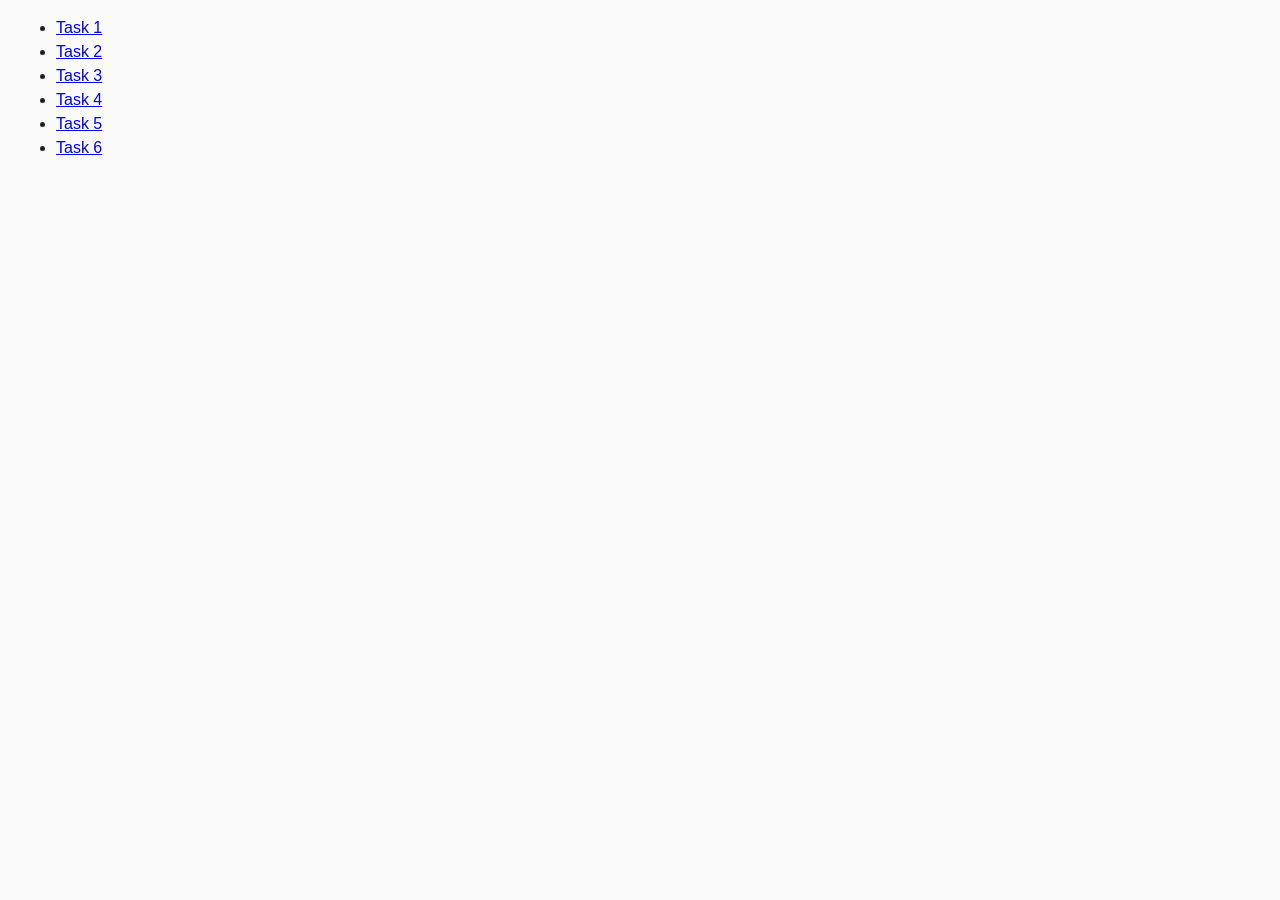
<file: src/index.html>
<!DOCTYPE html>
<html lang="ru">
  <head>
    <meta charset="UTF-8" />
    <meta http-equiv="X-UA-Compatible" content="IE=edge" />
    <meta name="viewport" content="width=device-width, initial-scale=1.0" />
    <meta http-equiv="Refresh" content="2; url=public/index.html" />
    <title>Homework 6</title>
    <link rel="stylesheet" href="css/common.css" />
  </head>
  <body>
    <ul>
      <li><a href="task-01.html">Task 1</a></li>
      <li><a href="task-02.html">Task 2</a></li>
      <li><a href="task-03.html">Task 3</a></li>
      <li><a href="task-04.html">Task 4</a></li>
      <li><a href="task-05.html">Task 5</a></li>
      <li><a href="task-06.html">Task 6</a></li>
    </ul>
  </body>
</html>
</file>
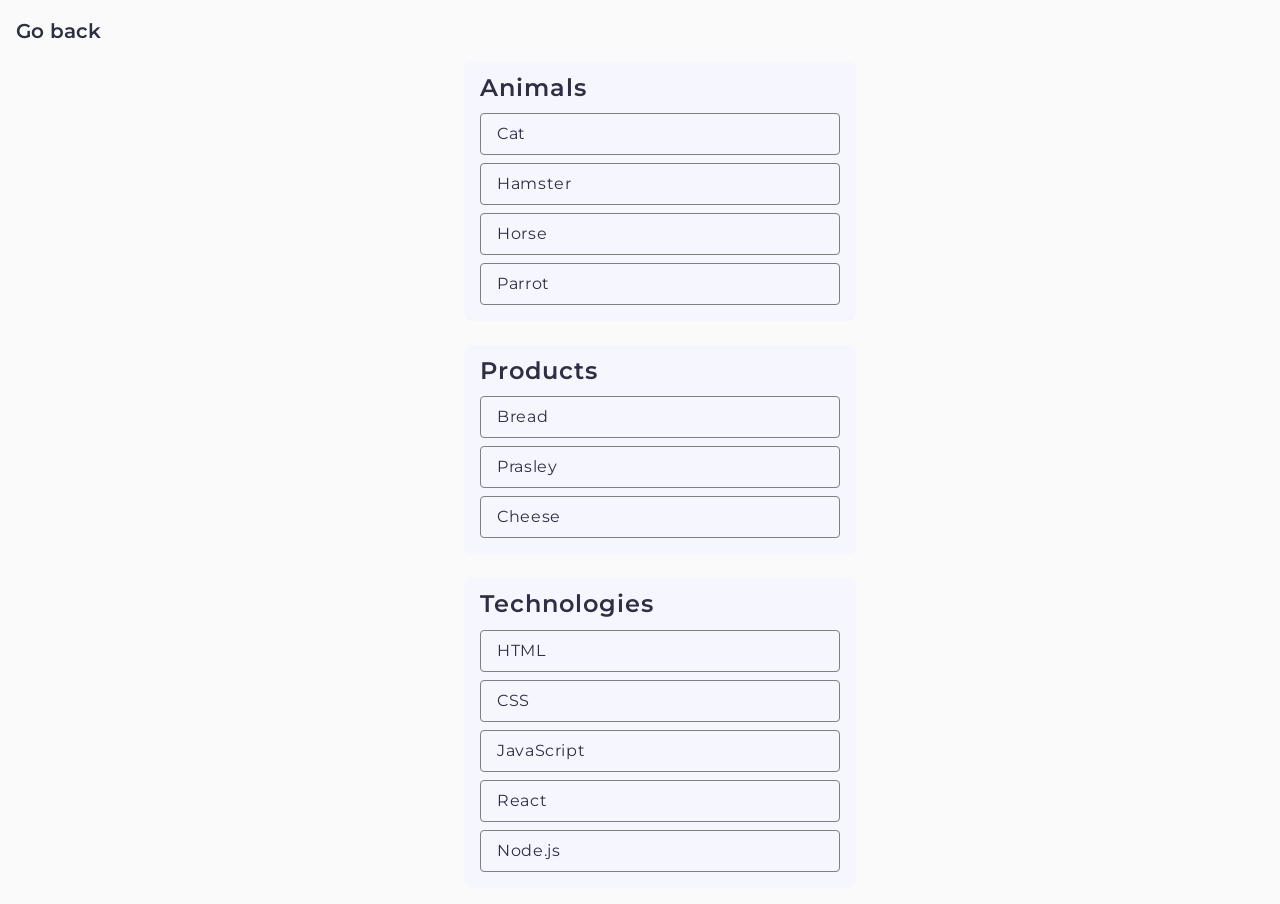
<file: task-01.html>
<!DOCTYPE html>
<html lang="ru">
  <head>
    <meta charset="UTF-8" />
    <meta http-equiv="X-UA-Compatible" content="IE=edge" />
    <meta name="viewport" content="width=device-width, initial-scale=1.0" />
    <title>Task 1</title>
    <link rel="stylesheet" href="./css/common.css" />
    <link rel="stylesheet" href="./css/task-01.css" />
  </head>
  <body>
    <p><a class="return-link" href="index.html">Go back</a></p>

    <ul id="categories" class="categories-list">
      <li class="item">
        <h2 class="categories-item-title">Animals</h2>

        <ul>
          <li>Cat</li>
          <li>Hamster</li>
          <li>Horse</li>
          <li>Parrot</li>
        </ul>
      </li>
      <li class="item">
        <h2 class="categories-item-title">Products</h2>

        <ul>
          <li>Bread</li>
          <li>Prasley</li>
          <li>Cheese</li>
        </ul>
      </li>
      <li class="item">
        <h2 class="categories-item-title">Technologies</h2>

        <ul>
          <li>HTML</li>
          <li>CSS</li>
          <li>JavaScript</li>
          <li>React</li>
          <li>Node.js</li>
        </ul>
      </li>
    </ul>

    <script src="./js/task-01.js" type="module"></script>
  </body>
</html>
</file>
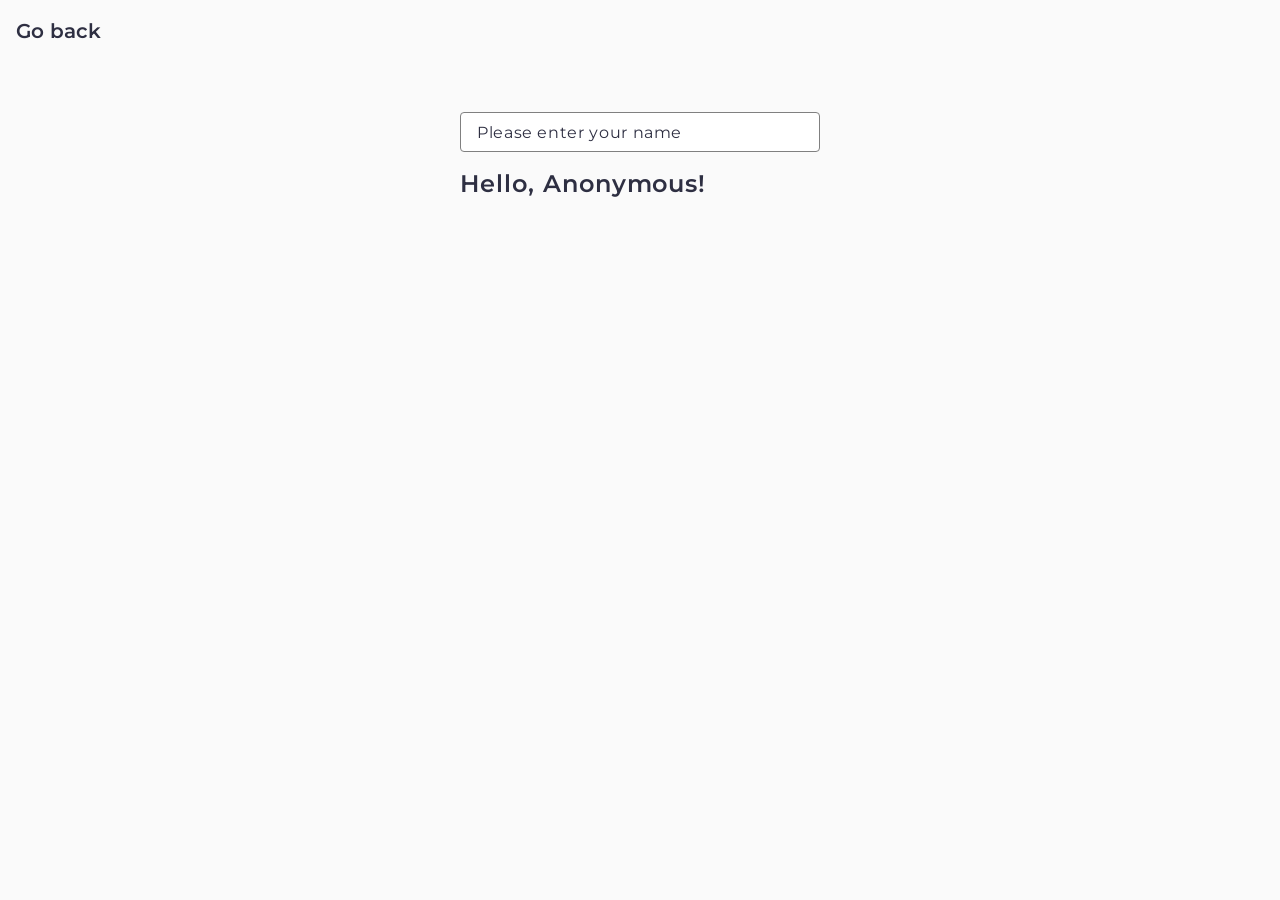
<file: task-03.html>
<!DOCTYPE html>
<html lang="ru">
  <head>
    <meta charset="UTF-8" />
    <meta http-equiv="X-UA-Compatible" content="IE=edge" />
    <meta name="viewport" content="width=device-width, initial-scale=1.0" />
    <title>Task 3</title>
    <link rel="stylesheet" href="./css/common.css" />
    <link rel="stylesheet" href="./css/task-03.css" />
  </head>
  <body>
    <p><a class="return-link" href="index.html">Go back</a></p>
    <div class="conatiner name-container">
      <input
        type="text"
        id="name-input"
        placeholder="Please enter your name"
        class="name-input"
      />
      <h1 class="name-title">
        Hello, <span id="name-output">Anonymous</span>!
      </h1>
    </div>
    <script src="./js/task-03.js" type="module"></script>
  </body>
</html>
</file>
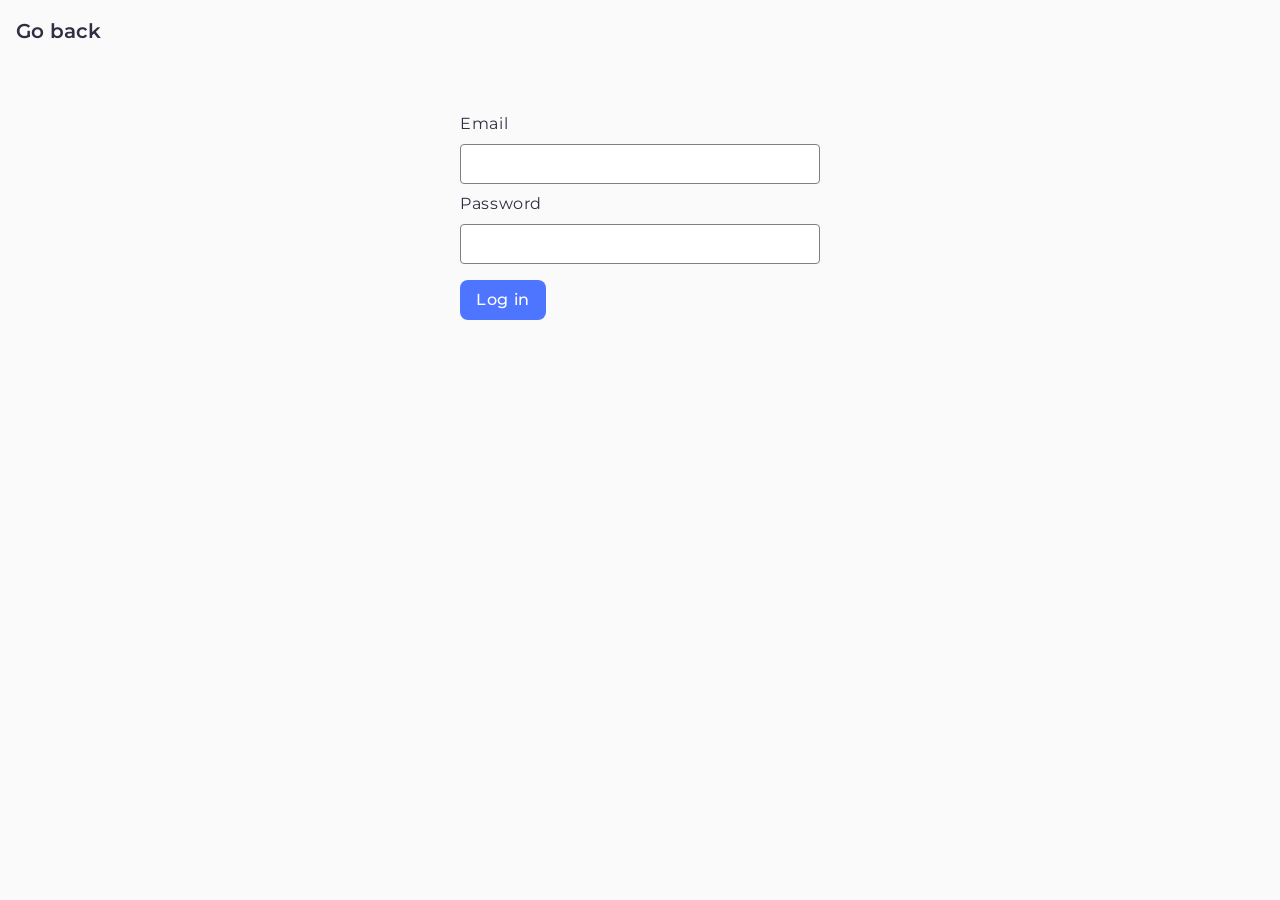
<file: task-04.html>
<!DOCTYPE html>
<html lang="ru">
  <head>
    <meta charset="UTF-8" />
    <meta http-equiv="X-UA-Compatible" content="IE=edge" />
    <meta name="viewport" content="width=device-width, initial-scale=1.0" />
    <title>Task 4</title>
    <link rel="stylesheet" href="./css/common.css" />
    <link rel="stylesheet" href="./css/task-04.css" />
  </head>
  <body>
    <p><a class="return-link" href="index.html">Go back</a></p>
    <div class="container form-container">
      <form class="login-form">
        <label>
          <p>Email</p>
          <input
            type="email"
            name="email"
            class="form-input input-email"
          />
        </label>
        <label>
          <p>Password</p>
          <input
            type="password"
            name="password"
            class="form-input input-password"
            
          />
        </label>
        <button type="submit">Log in</button>
      </form>
    </div>

    <script src="./js/task-04.js" type="module"></script>
  </body>
</html>
</file>
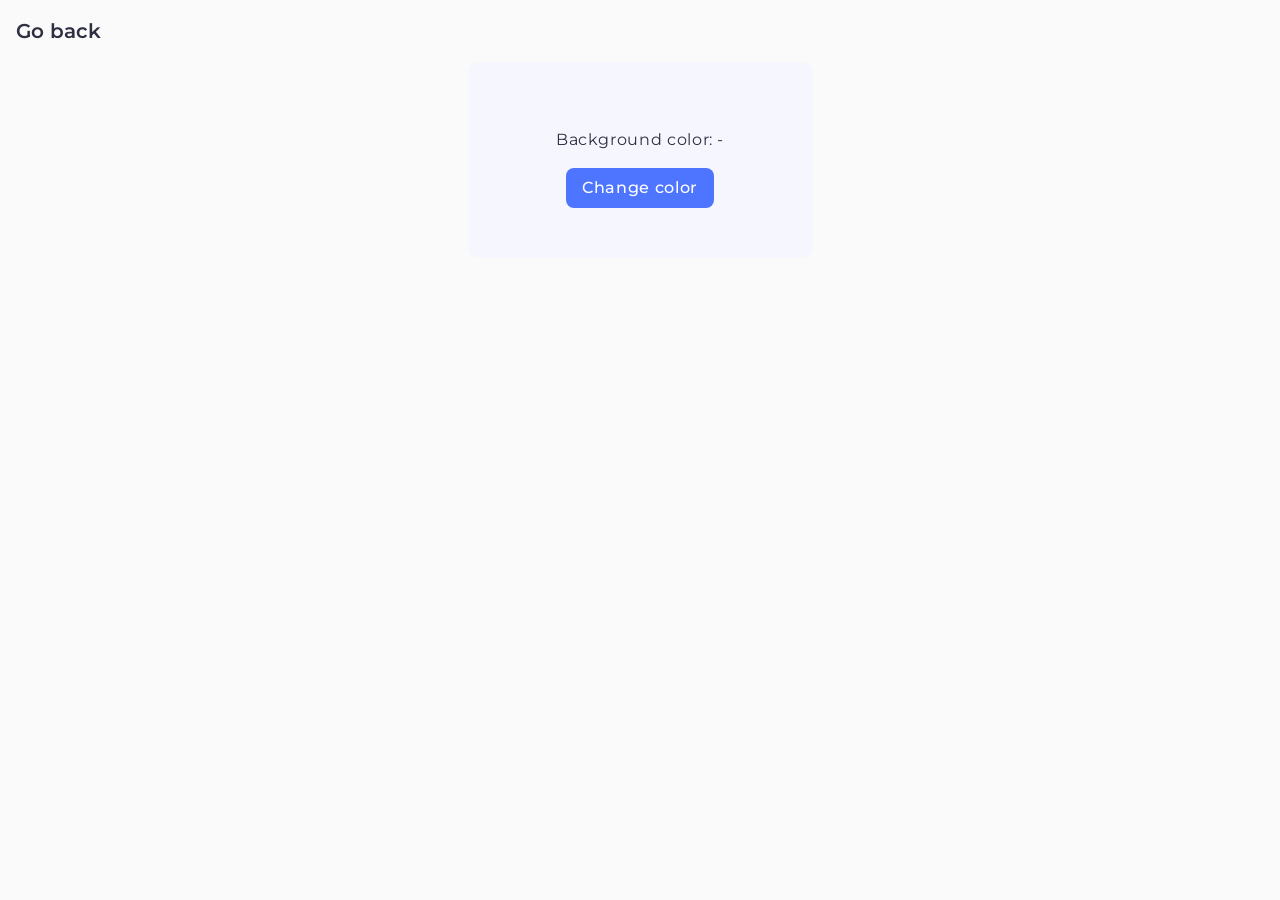
<file: task-05.html>
<!DOCTYPE html>
<html lang="ru">
  <head>
    <meta charset="UTF-8" />
    <meta http-equiv="X-UA-Compatible" content="IE=edge" />
    <meta name="viewport" content="width=device-width, initial-scale=1.0" />
    <title>Task 5</title>
    <link rel="stylesheet" href="./css/common.css" />
    <link rel="stylesheet" href="./css/task-05.css" />
  </head>
  <body>
    <p><a class="return-link" href="index.html">Go back</a></p>

    <div class="widget">
      <p>Background color: <span class="color">-</span></p>
      <button type="button" class="change-color">Change color</button>
    </div>

    <script src="./js/task-05.js" type="module"></script>
  </body>
</html>
</file>
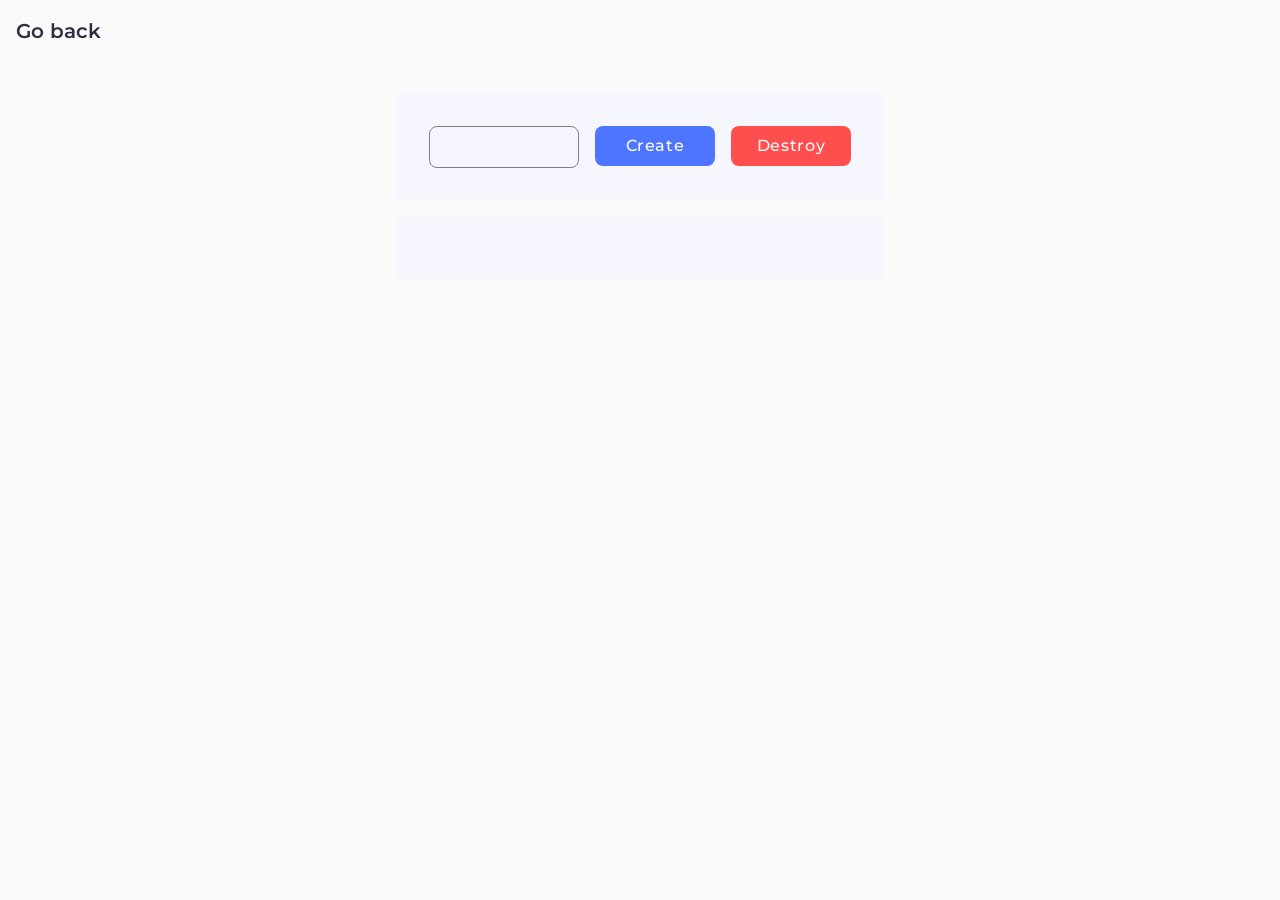
<file: task-06.html>
<!DOCTYPE html>
<html lang="ru">
  <head>
    <meta charset="UTF-8" />
    <meta http-equiv="X-UA-Compatible" content="IE=edge" />
    <meta name="viewport" content="width=device-width, initial-scale=1.0" />
    <title>Task 6</title>
    <link rel="stylesheet" href="./css/common.css" />
    <link rel="stylesheet" href="./css/task-06.css" />
  </head>
  <body>
    <p><a class="return-link" href="index.html">Go back</a></p>

    <div class="container controls-container">
      <div id="controls" class="controls">
        <input type="number" min="1" max="100" step="1" />
        <button type="button" class="create-btn" data-create>Create</button>
        <button type="button" class="destroy-btn" data-destroy>Destroy</button>
      </div>

      <div id="boxes"></div>
    </div>

    <script src="./js/task-06.js" type="module"></script>
  </body>
</html>
</file>
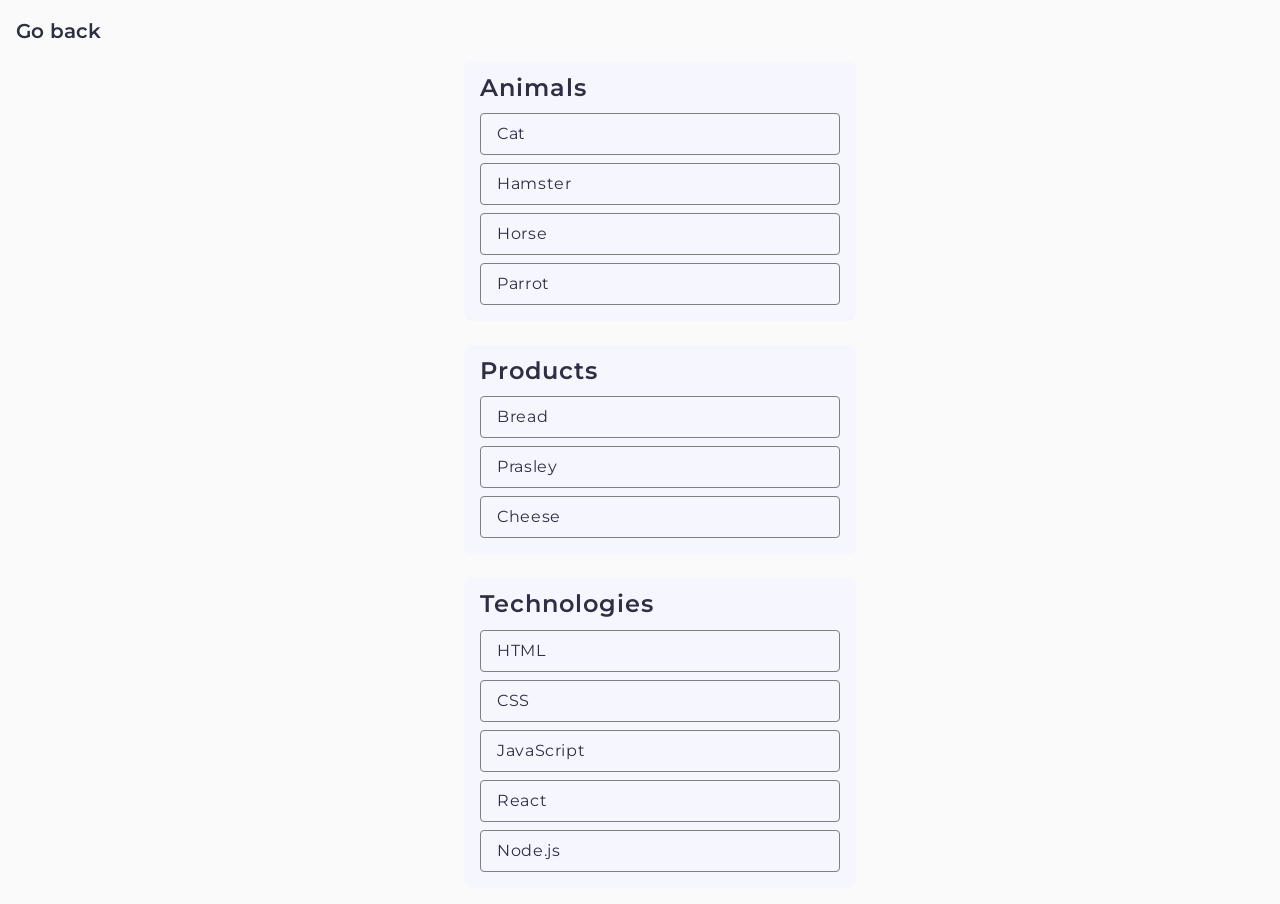
<file: task-1.html>
<!DOCTYPE html>
<html lang="ru">
  <head>
    <meta charset="UTF-8" />
    <meta http-equiv="X-UA-Compatible" content="IE=edge" />
    <meta name="viewport" content="width=device-width, initial-scale=1.0" />
    <title>Task 1</title>
    <link rel="stylesheet" href="./css/common.css" />
    <link rel="stylesheet" href="./css/task-01.css" />
  </head>
  <body>
    <p><a class="return-link" href="index.html">Go back</a></p>

    <ul id="categories" class="categories-list">
      <li class="item">
        <h2 class="categories-item-title">Animals</h2>

        <ul>
          <li>Cat</li>
          <li>Hamster</li>
          <li>Horse</li>
          <li>Parrot</li>
        </ul>
      </li>
      <li class="item">
        <h2 class="categories-item-title">Products</h2>

        <ul>
          <li>Bread</li>
          <li>Prasley</li>
          <li>Cheese</li>
        </ul>
      </li>
      <li class="item">
        <h2 class="categories-item-title">Technologies</h2>

        <ul>
          <li>HTML</li>
          <li>CSS</li>
          <li>JavaScript</li>
          <li>React</li>
          <li>Node.js</li>
        </ul>
      </li>
    </ul>

    <script src="./js/task-1.js" type="module"></script>
  </body>
</html>
</file>
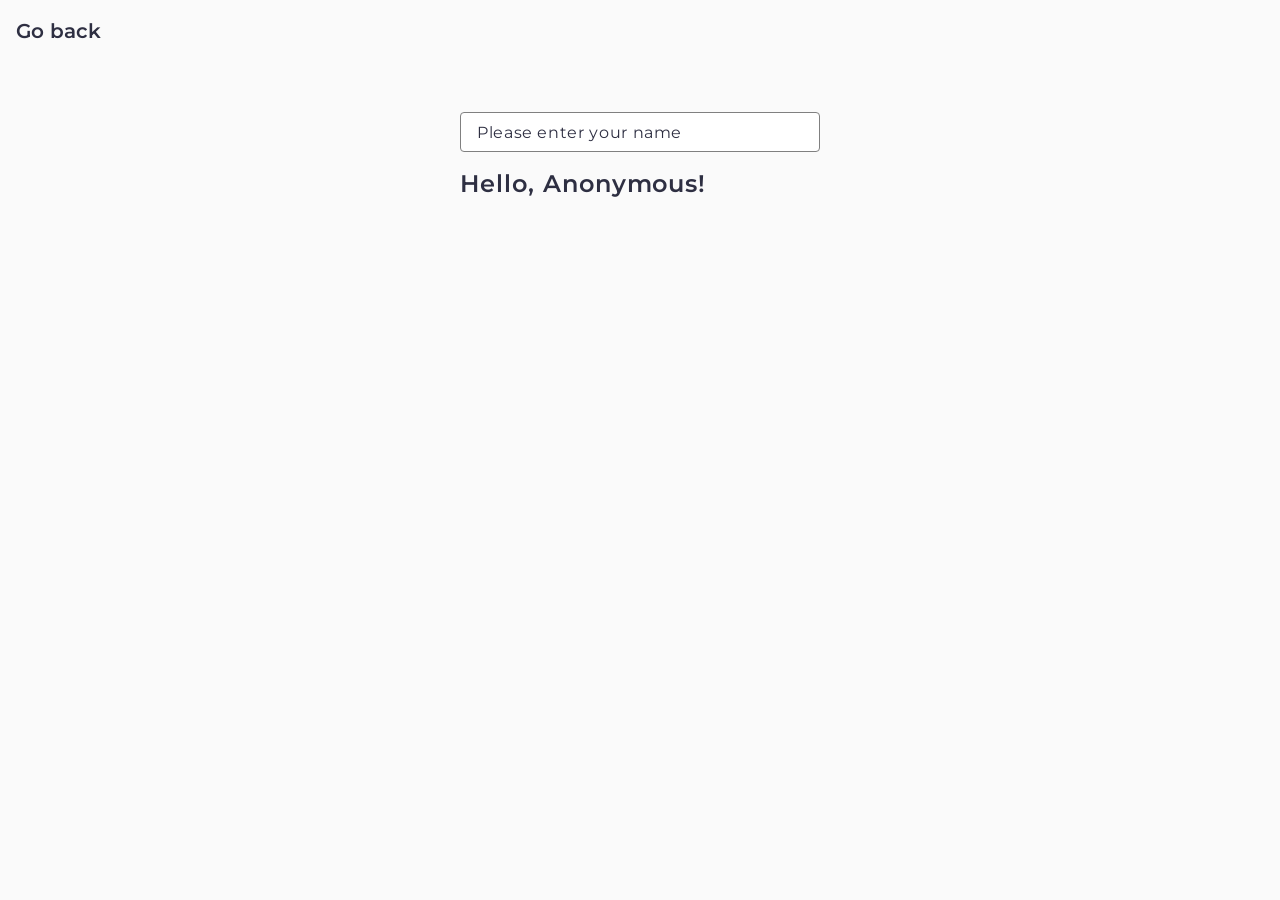
<file: task-3.html>
<!DOCTYPE html>
<html lang="ru">
  <head>
    <meta charset="UTF-8" />
    <meta http-equiv="X-UA-Compatible" content="IE=edge" />
    <meta name="viewport" content="width=device-width, initial-scale=1.0" />
    <title>Task 3</title>
    <link rel="stylesheet" href="./css/common.css" />
    <link rel="stylesheet" href="./css/task-03.css" />
  </head>
  <body>
    <p><a class="return-link" href="index.html">Go back</a></p>
    <div class="conatiner name-container">
      <input
        type="text"
        id="name-input"
        placeholder="Please enter your name"
        class="name-input"
      />
      <h1 class="name-title">
        Hello, <span id="name-output">Anonymous</span>!
      </h1>
    </div>
    <script src="./js/task-3.js" type="module"></script>
  </body>
</html>
</file>
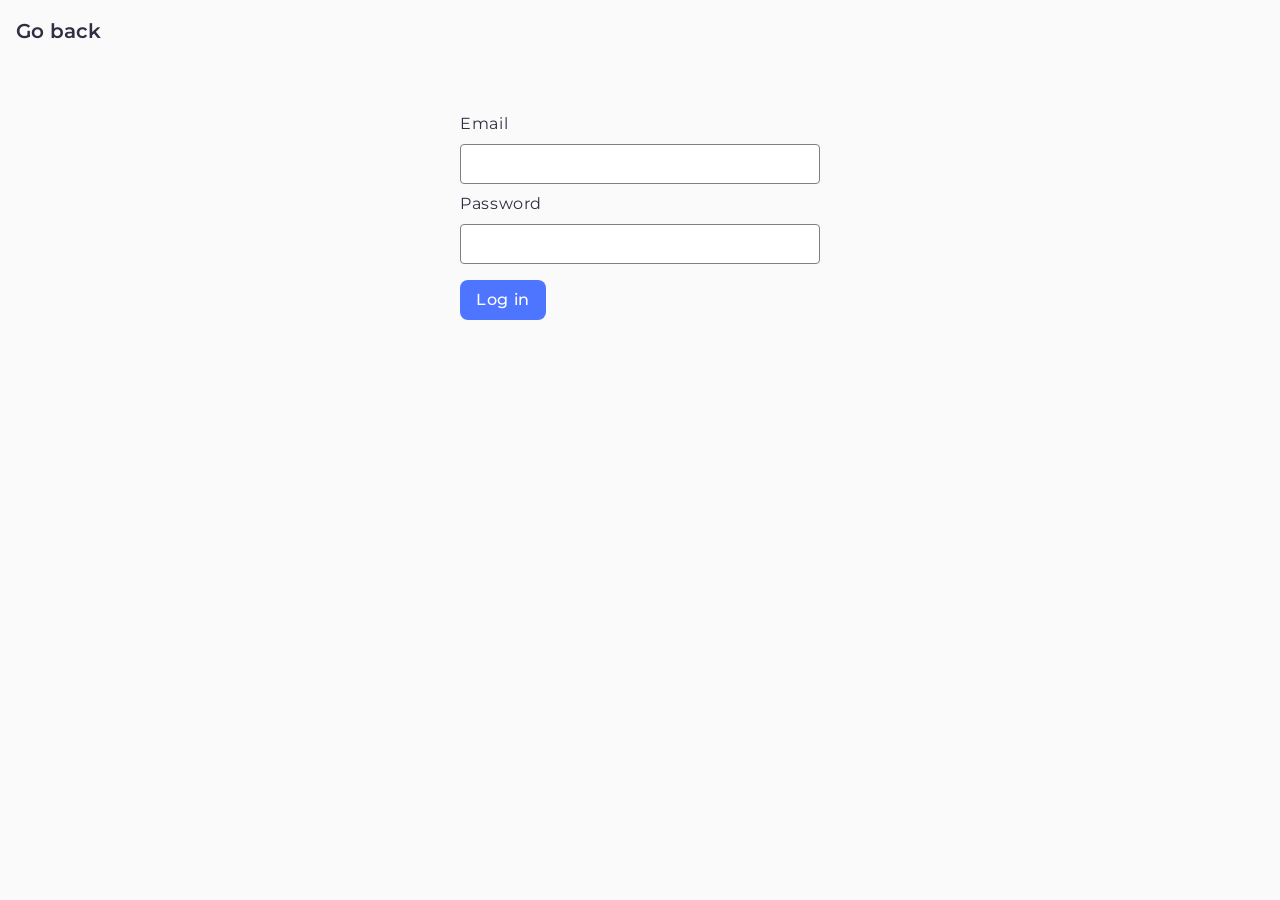
<file: task-4.html>
<!DOCTYPE html>
<html lang="ru">
  <head>
    <meta charset="UTF-8" />
    <meta http-equiv="X-UA-Compatible" content="IE=edge" />
    <meta name="viewport" content="width=device-width, initial-scale=1.0" />
    <title>Task 4</title>
    <link rel="stylesheet" href="./css/common.css" />
    <link rel="stylesheet" href="./css/task-04.css" />
  </head>
  <body>
    <p><a class="return-link" href="index.html">Go back</a></p>
    <div class="container form-container">
      <form class="login-form">
        <label>
          <p>Email</p>
          <input
            type="email"
            name="email"
            class="form-input input-email"
          />
        </label>
        <label>
          <p>Password</p>
          <input
            type="password"
            name="password"
            class="form-input input-password"
            
          />
        </label>
        <button type="submit">Log in</button>
      </form>
    </div>

    <script src="./js/task-4.js" type="module"></script>
  </body>
</html>
</file>
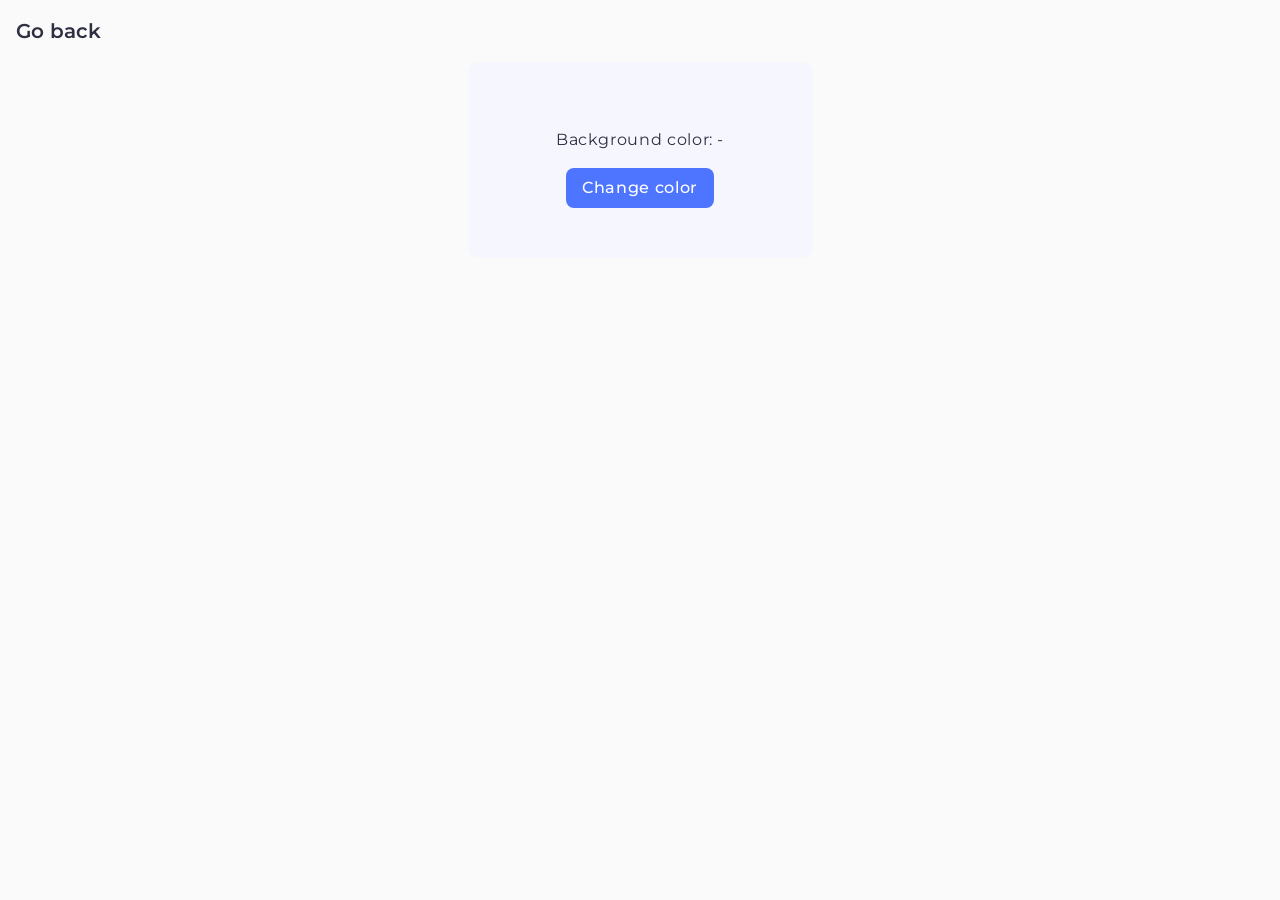
<file: task-5.html>
<!DOCTYPE html>
<html lang="ru">
  <head>
    <meta charset="UTF-8" />
    <meta http-equiv="X-UA-Compatible" content="IE=edge" />
    <meta name="viewport" content="width=device-width, initial-scale=1.0" />
    <title>Task 5</title>
    <link rel="stylesheet" href="./css/common.css" />
    <link rel="stylesheet" href="./css/task-05.css" />
  </head>
  <body>
    <p><a class="return-link" href="index.html">Go back</a></p>

    <div class="widget">
      <p>Background color: <span class="color">-</span></p>
      <button type="button" class="change-color">Change color</button>
    </div>

    <script src="./js/task-5.js" type="module"></script>
  </body>
</html>
</file>
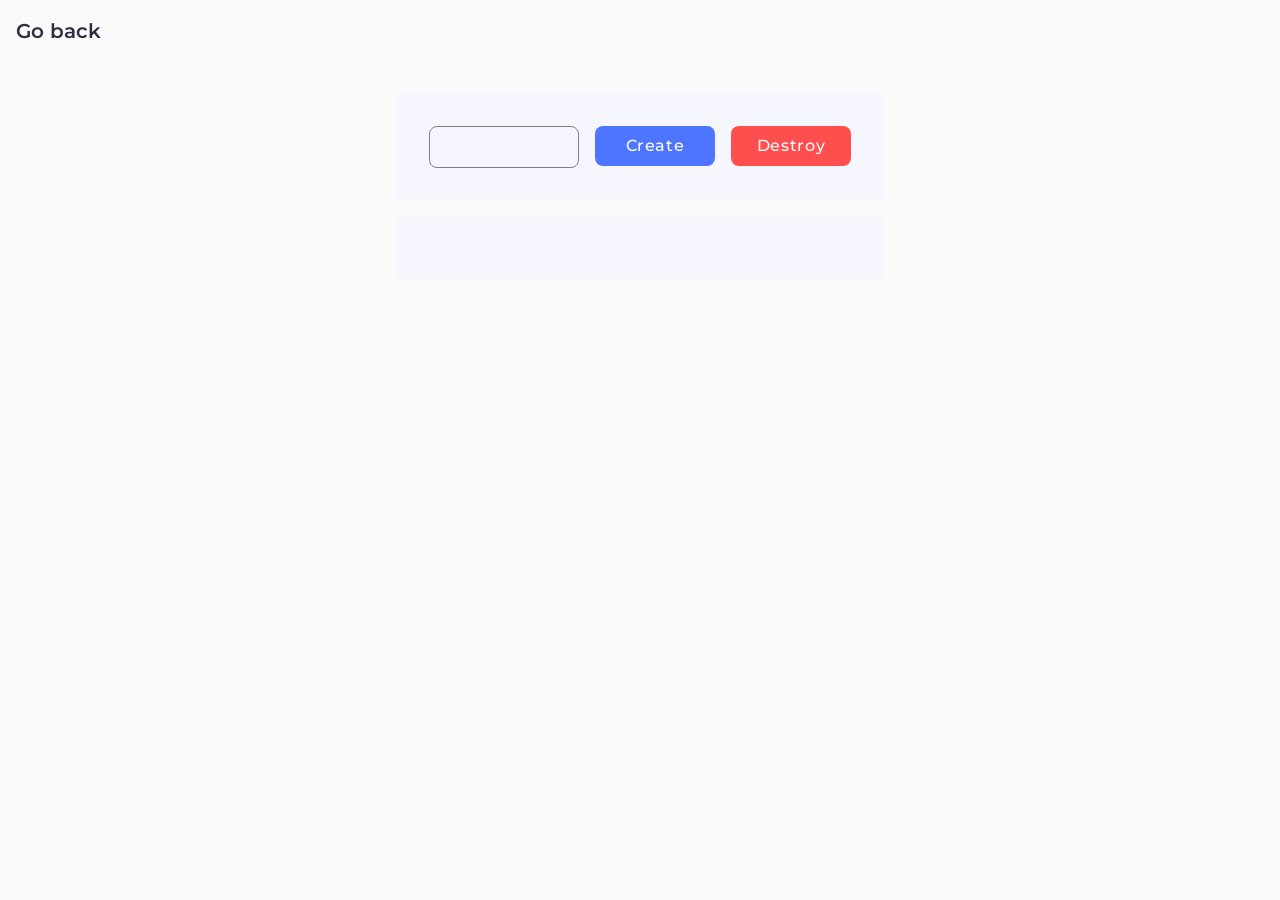
<file: task-6.html>
<!DOCTYPE html>
<html lang="ru">
  <head>
    <meta charset="UTF-8" />
    <meta http-equiv="X-UA-Compatible" content="IE=edge" />
    <meta name="viewport" content="width=device-width, initial-scale=1.0" />
    <title>Task 6</title>
    <link rel="stylesheet" href="./css/common.css" />
    <link rel="stylesheet" href="./css/task-06.css" />
  </head>
  <body>
    <p><a class="return-link" href="index.html">Go back</a></p>

    <div class="container controls-container">
      <div id="controls" class="controls">
        <input type="number" min="1" max="100" step="1" />
        <button type="button" class="create-btn" data-create>Create</button>
        <button type="button" class="destroy-btn" data-destroy>Destroy</button>
      </div>

      <div id="boxes"></div>
    </div>

    <script src="./js/task-6.js" type="module"></script>
  </body>
</html>
</file>
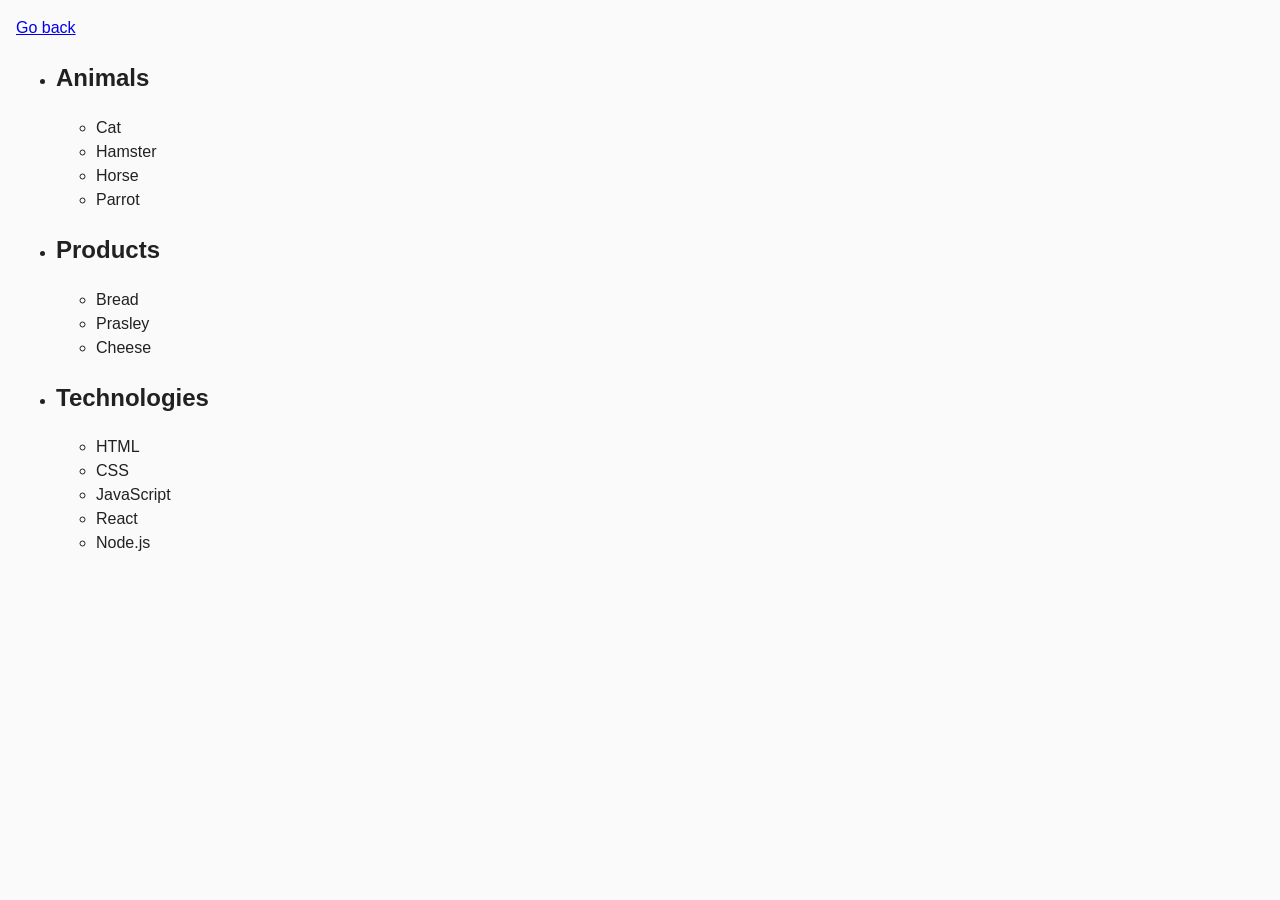
<file: src/task-01.html>
<!DOCTYPE html>
<html lang="ru">
  <head>
    <meta charset="UTF-8" />
    <meta http-equiv="X-UA-Compatible" content="IE=edge" />
    <meta name="viewport" content="width=device-width, initial-scale=1.0" />
    <title>Task 1</title>
    <link rel="stylesheet" href="css/common.css" />
  </head>
  <body>
    <p><a href="index.html">Go back</a></p>

    <ul id="categories">
      <li class="item">
        <h2>Animals</h2>

        <ul>
          <li>Cat</li>
          <li>Hamster</li>
          <li>Horse</li>
          <li>Parrot</li>
        </ul>
      </li>
      <li class="item">
        <h2>Products</h2>

        <ul>
          <li>Bread</li>
          <li>Prasley</li>
          <li>Cheese</li>
        </ul>
      </li>
      <li class="item">
        <h2>Technologies</h2>

        <ul>
          <li>HTML</li>
          <li>CSS</li>
          <li>JavaScript</li>
          <li>React</li>
          <li>Node.js</li>
        </ul>
      </li>
    </ul>

    <script src="js/task-01.js" type="module"></script>
  </body>
</html>
</file>
<file: src/css/common.css>
* {
  box-sizing: border-box;
}

body {
  margin: 16px;
  font-family: -apple-system, BlinkMacSystemFont, 'Segoe UI', Roboto, Oxygen,
    Ubuntu, Cantarell, 'Open Sans', 'Helvetica Neue', sans-serif;
  -webkit-font-smoothing: antialiased;
  -moz-osx-font-smoothing: grayscale;
  background-color: #fafafa;
  color: #212121;
  line-height: 1.5;
}

input {
  padding: 8px;
  font: inherit;
}

button {
  padding: 8px 12px;
  cursor: pointer;
}
</file>
<file: css/common.css>
@import url("https://fonts.googleapis.com/css2?family=Montserrat:wght@400;600&display=swap");

* {
  box-sizing: border-box;
  font-family: "Montserrat";
}

:root {
  --primary-color: #2e2f42;
}

ul {
  list-style-type: none;
}

body {
  margin: 16px;
  font-family: -apple-system, BlinkMacSystemFont, "Segoe UI", Roboto, Oxygen,
    Ubuntu, Cantarell, "Open Sans", "Helvetica Neue", sans-serif;
  -webkit-font-smoothing: antialiased;
  -moz-osx-font-smoothing: grayscale;
  background-color: #fafafa;
  color: #212121;
  line-height: 1.5;
}

input {
  padding: 8px;
  font: inherit;
}

button {
  padding: 8px 12px;
  cursor: pointer;
}

.task-menu-link {
  text-decoration: none;
  font-size: 20px;
  font-weight: 600;
  color: var(--primary-color);
}

.task-menu {
  list-style-type: none;
  display: flex;
  flex-direction: column;
  align-items: center;
  gap: 10px;
  padding-top: 50px;
  padding-left: 0px;
}

.task-menu-link:hover {
  color: #ff4e4e;
  transition: color 0.4s;
}

.return-link {
  text-decoration: none;
  font-size: 20px;
  font-weight: 600;
  color: var(--primary-color);
}

.return-link:hover {
  color: #ff4e4e;
  transition: color 0.4s;
}
</file>
<file: css/task-01.css>
.categories-list .item {
  width: 392px;
  height: auto;
  background-color: #f6f6fe;
  border-radius: 8px;
  padding: 16px;
}

.categories-item-title {
  color: var(--primary-color);
  font-size: 24px;
  font-style: normal;
  font-weight: 600;
  line-height: 0.8;
  letter-spacing: 0.96px;
  margin-bottom: 16px;
  margin-top: 0px;
}

.categories-list {
  display: flex;
  flex-direction: column;
  gap: 24px;
  align-items: center;
}

.item ul {
  padding: 0px;
  display: flex;
  flex-direction: column;
  gap: 8px;
}

.item ul li {
  border-radius: 4px;
  border: 1px solid #808080;
  padding-top: 8px;
  padding-left: 16px;
  padding-bottom: 8px;
  color: var(--primary-color);
  font-size: 16px;
  font-style: normal;
  font-weight: 400;
  line-height: 1.5;
  letter-spacing: 0.64px;
}
</file>
<file: css/task-03.css>
.name-input {
  border-radius: 4px;
  border: 1px solid #808080;
  width: 360px;
  height: 40px;
  padding-left: 16px;
  padding-top: 8px;
  padding-bottom: 8px;
  margin-bottom: 16px;
}

.name-input::placeholder {
  color: var(--primary-color);
  font-size: 16px;
  font-style: normal;
  font-weight: 400;
  line-height: 1.5;
  letter-spacing: 0.64px;
}

.name-title {
  color: var(--primary-color);
  font-size: 24px;
  font-style: normal;
  font-weight: 600;
  line-height: 1.3;
  letter-spacing: 0.96px;
  margin: 0px;
}

.name-input:focus {
  outline: 1px solid black;
}

.name-container {
  width: min-content;
  margin: 0 auto;
  padding: 50px;
}
</file>
<file: css/task-04.css>
.login-form {
  display: flex;
  flex-direction: column;
}

.login-form button {
  width: 86px;
  padding: 8px 16px;
  border-radius: 8px;
  background: #4e75ff;
  color: #fff;
  font-size: 16px;
  font-style: normal;
  font-weight: 500;
  line-height: 1.5;
  letter-spacing: 0.64px;
  border: none;
  transition: background-color 0.3s;
}

.login-form button:hover {
  background-color: #6c8cff;
}

.login-form label p {
  margin-top: 0px;
  margin-bottom: 8px;
  color: #2e2f42;
  font-size: 16px;
  font-style: normal;
  font-weight: 400;
  line-height: 1.5;
  letter-spacing: 0.64px;
}

.login-form label .form-input {
  padding: 8px 16px;
}

.input-email {
  margin-bottom: 8px;
}

.input-password {
  margin-bottom: 16px;
}

.form-input {
  width: 360px;
  height: 40px;
  border-radius: 4px;
  border: 1px solid #808080;
  transition: border 0.5s;
}

.form-container {
  width: min-content;
  margin: 0 auto;
  padding-top: 50px;
}

.form-input:focus {
  outline: none;
  border: 1px solid #000000;
}

.form-input:hover {
  border: 1px solid #000000;
}

.form-input::placeholder {
  color: var(--primary-color);
  font-size: 16px;
  font-weight: 400;
  line-height: 1.5;
  letter-spacing: 0.64px;
}
</file>
<file: css/task-05.css>
body {
  transition: background-color 1s;
}

.color {
  color: var(--primary-color);
}

.widget p {
  color: var(--primary-color);
  font-size: 16px;
  font-style: normal;
  font-weight: 400;
  line-height: 1.5;
  letter-spacing: 0.64px;
}

.widget .change-color {
  width: 148px;
  border-radius: 8px;
  background: #4e75ff;
  padding: 8px 16px;
  border: none;
  color: #fff;
  font-size: 16px;
  font-weight: 500;
  line-height: 1.5;
  letter-spacing: 0.64px;
}

.widget {
  display: flex;
  justify-content: center;
  align-items: center;
  flex-direction: column;
  margin: 0 auto;
  background-color: #f6f6fe;
  padding: 50px;
  border-radius: 10px;
  width: 345px;
}
</file>
<file: css/task-06.css>
#boxes {
  display: flex;
  flex-wrap: wrap;
  margin-top: 20px;
}

.box {
  width: 30px;
  height: 30px;
  margin-right: 10px;
}

.controls input {
  width: 150px;
  border-radius: 8px;
  border: 1px solid #808080;
  display: flex;
  flex-direction: column;
  justify-content: center;
  align-items: center;
  padding: 8px 50px;
  outline: none;
  background: transparent;
}

.controls {
  background-color: #f6f6fe;
  display: flex;
  gap: 16px;
  padding: 32px;
  width: min-content;
  align-items: flex-start;
}

#boxes {
  background: #f6f6fe;
  margin-top: 16px;
  padding: 32px;
  border-radius: 8px;
  width: 100%;
}

.controls-container {
  margin: 0 auto;
  width: auto;
  padding: 32px;
  max-width: max-content;
}

.create-btn {
  width: 120px;
  color: #fff;
  font-size: 16px;
  font-style: normal;
  font-weight: 500;
  line-height: 1.5;
  letter-spacing: 0.64px;
  padding: 8px 16px;
  border-radius: 8px;
  background: #4e75ff;
  border: none;
  transition: background-color 0.4s;
}

.create-btn:hover {
  background-color: #6c8cff;
}

.destroy-btn {
  width: 120px;
  color: #fff;
  font-size: 16px;
  font-style: normal;
  font-weight: 500;
  line-height: 1.5;
  letter-spacing: 0.64px;
  padding: 8px 16px;
  border-radius: 8px;
  background-color: #ff4e4e;
  border: none;
}

.destroy-btn:hover {
  background-color: #ff7070;
}
</file>
